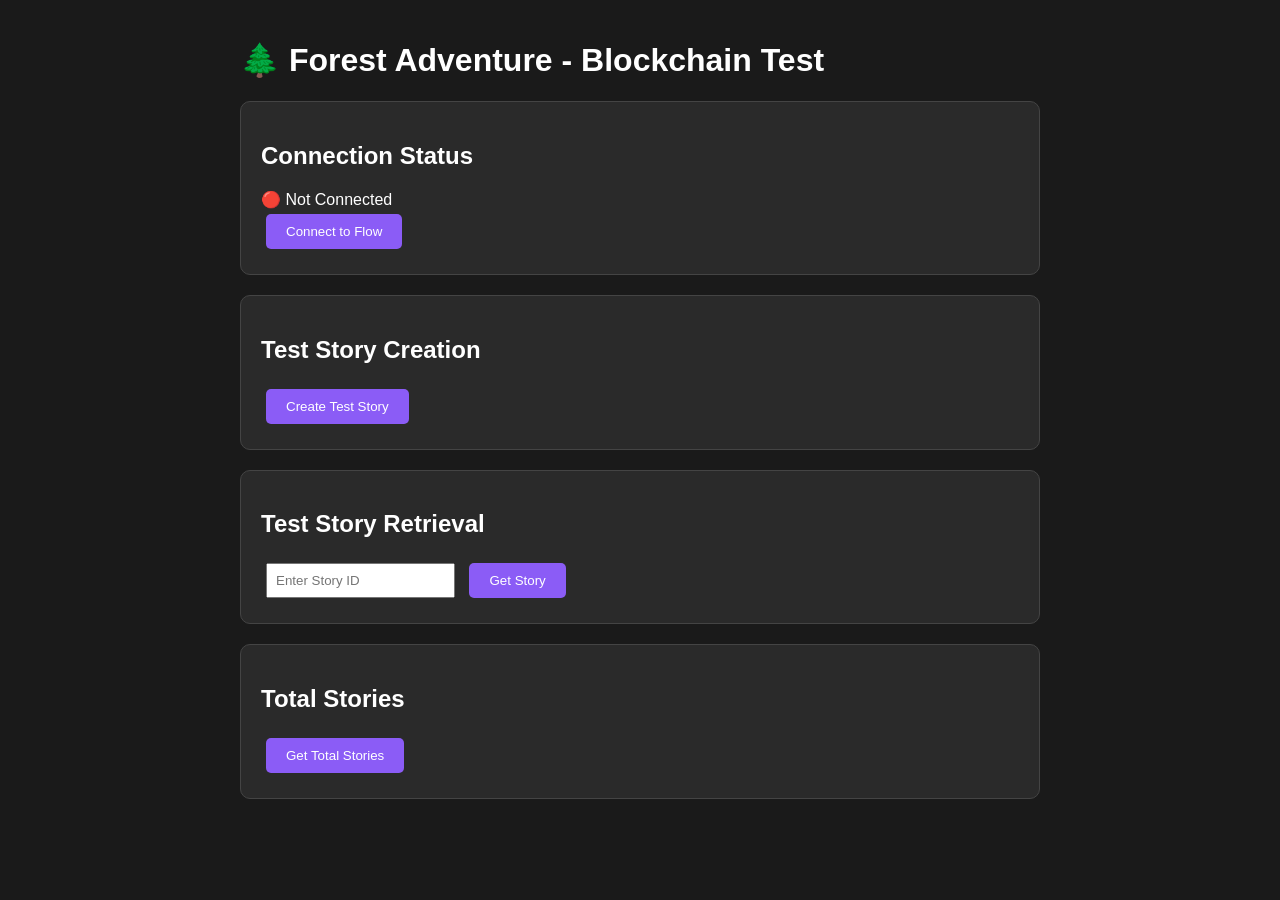
<file: test-blockchain.html>
<!DOCTYPE html>
<html lang="en">

<head>
    <meta charset="UTF-8">
    <meta name="viewport" content="width=device-width, initial-scale=1.0">
    <title>Blockchain Test - Forest Adventure</title>
    <style>
        body {
            font-family: Arial, sans-serif;
            max-width: 800px;
            margin: 0 auto;
            padding: 20px;
            background: #1a1a1a;
            color: white;
        }

        .test-section {
            background: #2a2a2a;
            padding: 20px;
            margin: 20px 0;
            border-radius: 10px;
            border: 1px solid #444;
        }

        button {
            background: #8B5CF6;
            color: white;
            border: none;
            padding: 10px 20px;
            border-radius: 5px;
            cursor: pointer;
            margin: 5px;
        }

        button:hover {
            background: #7C3AED;
        }

        .result {
            background: #333;
            padding: 10px;
            border-radius: 5px;
            margin: 10px 0;
            font-family: monospace;
        }
    </style>
</head>

<body>
    <h1>🌲 Forest Adventure - Blockchain Test</h1>

    <div class="test-section">
        <h2>Connection Status</h2>
        <div id="connection-status">🔴 Not Connected</div>
        <button id="connect-btn">Connect to Flow</button>
    </div>

    <div class="test-section">
        <h2>Test Story Creation</h2>
        <button id="test-story-btn">Create Test Story</button>
        <div id="story-result" class="result" style="display: none;"></div>
    </div>

    <div class="test-section">
        <h2>Test Story Retrieval</h2>
        <input type="number" id="story-id-input" placeholder="Enter Story ID" style="padding: 8px; margin: 5px;">
        <button id="get-story-btn">Get Story</button>
        <div id="get-story-result" class="result" style="display: none;"></div>
    </div>

    <div class="test-section">
        <h2>Total Stories</h2>
        <button id="total-stories-btn">Get Total Stories</button>
        <div id="total-stories-result" class="result" style="display: none;"></div>
    </div>

    <script src="https://cdn.ethers.io/lib/ethers-5.7.2.umd.min.js"></script>
    <script>
        // Contract configuration
        const CONTRACT_ADDRESS = '0xafa6C385c1B6D26Fda55f1a576828B75E9F9FD6c';
        const CONTRACT_ABI = [
            'function createStoryOutcome(string memory _endingCategory, uint256 _score, string memory _imageUrl, string memory _mangaImageUrl) public returns (uint256)',
            'function getStoryOutcome(uint256 _storyId) public view returns (uint256 storyId, string memory endingCategory, uint256 score, string memory imageUrl, string memory mangaImageUrl, address player, uint256 timestamp)',
            'function getTotalStories() public view returns (uint256)',
            'function storyExists(uint256 _storyId) public view returns (bool)',
            'event StoryCreated(uint256 indexed storyId, address indexed player, string endingCategory, uint256 score)'
        ];

        let contract = null;
        let provider = null;

        // Initialize
        async function init() {
            if (typeof window.ethereum !== 'undefined') {
                provider = new ethers.providers.Web3Provider(window.ethereum);
                contract = new ethers.Contract(CONTRACT_ADDRESS, CONTRACT_ABI, provider);
                console.log('Contract initialized');
            } else {
                alert('Please install MetaMask');
            }
        }

        // Connect to Flow
        async function connectToFlow() {
            try {
                await window.ethereum.request({ method: 'eth_requestAccounts' });

                // Check network
                const network = await provider.getNetwork();
                const flowChainId = 545;

                if (network.chainId !== flowChainId) {
                    const FLOW_TESTNET_PARAMS = {
                        chainId: '0x221',
                        chainName: 'Flow',
                        rpcUrls: ['https://testnet.evm.nodes.onflow.org'],
                        nativeCurrency: {
                            name: 'Flow',
                            symbol: 'FLOW',
                            decimals: 18,
                        },
                        blockExplorerUrls: ['https://evm-testnet.flowscan.io/']
                    };

                    try {
                        await window.ethereum.request({
                            method: 'wallet_switchEthereumChain',
                            params: [{ chainId: FLOW_TESTNET_PARAMS.chainId }],
                        });
                    } catch (switchError) {
                        if (switchError.code === 4902) {
                            await window.ethereum.request({
                                method: 'wallet_addEthereumChain',
                                params: [FLOW_TESTNET_PARAMS]
                            });
                        }
                    }
                }

                const signer = provider.getSigner();
                const account = await signer.getAddress();
                document.getElementById('connection-status').textContent = `🟢 Connected: ${account.slice(0, 6)}...${account.slice(-4)}`;
                document.getElementById('connection-status').style.color = '#10B981';

                return true;
            } catch (error) {
                console.error('Connection failed:', error);
                alert('Connection failed: ' + error.message);
                return false;
            }
        }

        // Test story creation
        async function testStoryCreation() {
            try {
                const signer = provider.getSigner();
                const contractWithSigner = contract.connect(signer);

                const tx = await contractWithSigner.createStoryOutcome(
                    "Test Heroic Ending",
                    8,
                    "https://image.pollinations.ai/prompt/test%20hero",
                    "https://image.pollinations.ai/prompt/test%20manga"
                );

                const receipt = await tx.wait();
                const event = receipt.events.find(e => e.event === 'StoryCreated');
                const storyId = event ? event.args.storyId : 'Unknown';

                document.getElementById('story-result').innerHTML = `
                    <strong>Story Created Successfully!</strong><br>
                    Transaction: ${tx.hash}<br>
                    Story ID: ${storyId}<br>
                    Block: ${receipt.blockNumber}
                `;
                document.getElementById('story-result').style.display = 'block';

            } catch (error) {
                document.getElementById('story-result').innerHTML = `<strong>Error:</strong> ${error.message}`;
                document.getElementById('story-result').style.display = 'block';
            }
        }

        // Test story retrieval
        async function testStoryRetrieval() {
            try {
                const storyId = document.getElementById('story-id-input').value;
                if (!storyId) {
                    alert('Please enter a story ID');
                    return;
                }

                const story = await contract.getStoryOutcome(storyId);

                document.getElementById('get-story-result').innerHTML = `
                    <strong>Story Retrieved:</strong><br>
                    ID: ${story.storyId}<br>
                    Ending: ${story.endingCategory}<br>
                    Score: ${story.score}<br>
                    Player: ${story.player}<br>
                    Timestamp: ${new Date(story.timestamp * 1000).toLocaleString()}
                `;
                document.getElementById('get-story-result').style.display = 'block';

            } catch (error) {
                document.getElementById('get-story-result').innerHTML = `<strong>Error:</strong> ${error.message}`;
                document.getElementById('get-story-result').style.display = 'block';
            }
        }

        // Test total stories
        async function testTotalStories() {
            try {
                const total = await contract.getTotalStories();
                document.getElementById('total-stories-result').innerHTML = `<strong>Total Stories:</strong> ${total}`;
                document.getElementById('total-stories-result').style.display = 'block';
            } catch (error) {
                document.getElementById('total-stories-result').innerHTML = `<strong>Error:</strong> ${error.message}`;
                document.getElementById('total-stories-result').style.display = 'block';
            }
        }

        // Event listeners
        document.getElementById('connect-btn').addEventListener('click', connectToFlow);
        document.getElementById('test-story-btn').addEventListener('click', testStoryCreation);
        document.getElementById('get-story-btn').addEventListener('click', testStoryRetrieval);
        document.getElementById('total-stories-btn').addEventListener('click', testTotalStories);

        // Initialize on load
        init();
    </script>
</body>

</html>
</file>
